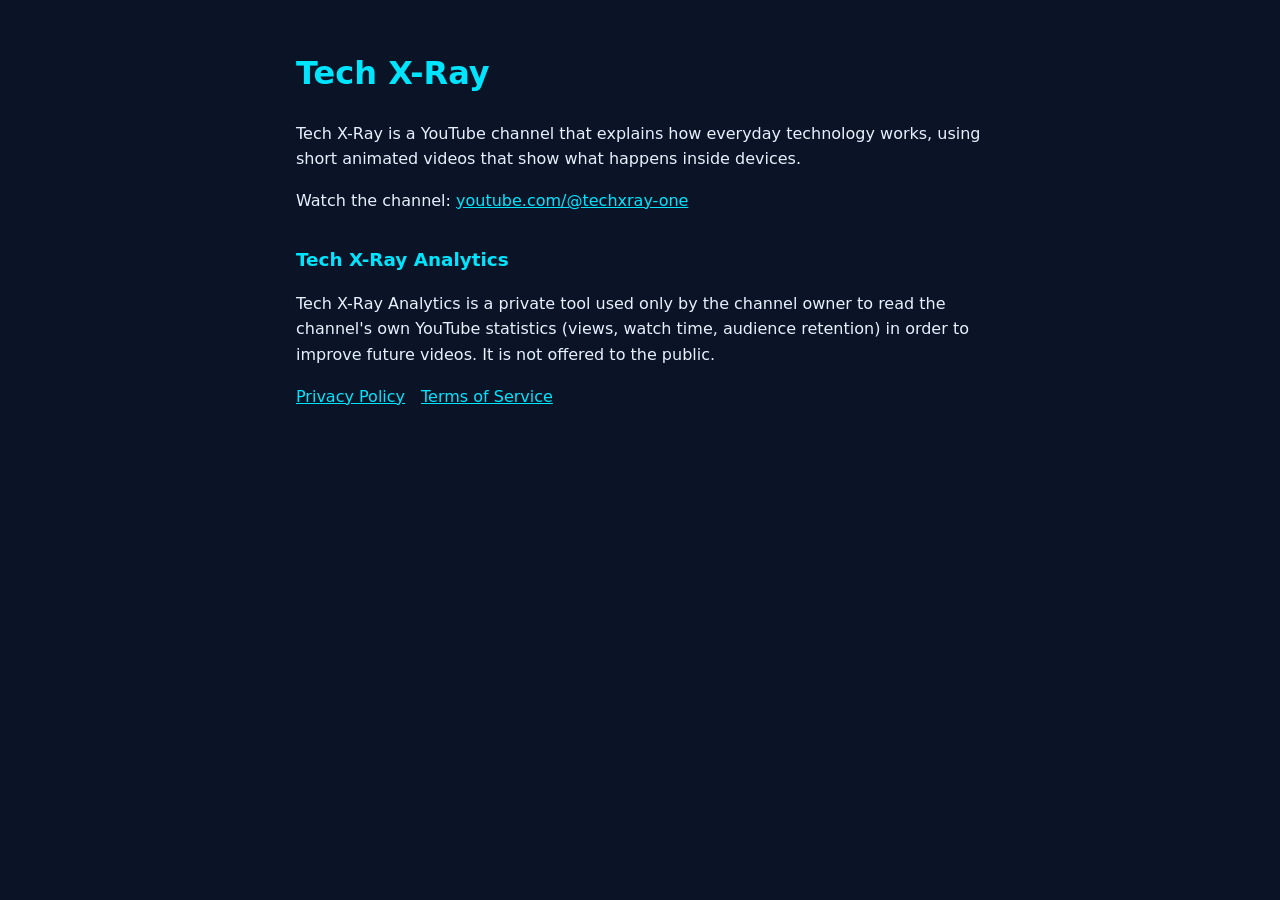
<file: index.html>
<!doctype html><html lang="en"><head><meta charset="utf-8"><meta name="viewport" content="width=device-width,initial-scale=1"><title>Tech X-Ray</title><link rel="stylesheet" href="style.css"></head>
<body><main>
<h1>Tech X-Ray</h1>
<p>Tech X-Ray is a YouTube channel that explains how everyday technology works, using short animated videos that show what happens inside devices.</p>
<p>Watch the channel: <a href="https://www.youtube.com/@techxray-one">youtube.com/@techxray-one</a></p>
<h2>Tech X-Ray Analytics</h2>
<p>Tech X-Ray Analytics is a private tool used only by the channel owner to read the channel's own YouTube statistics (views, watch time, audience retention) in order to improve future videos. It is not offered to the public.</p>
<nav><a href="privacy.html">Privacy Policy</a><a href="terms.html">Terms of Service</a></nav>
</main></body></html>
</file>
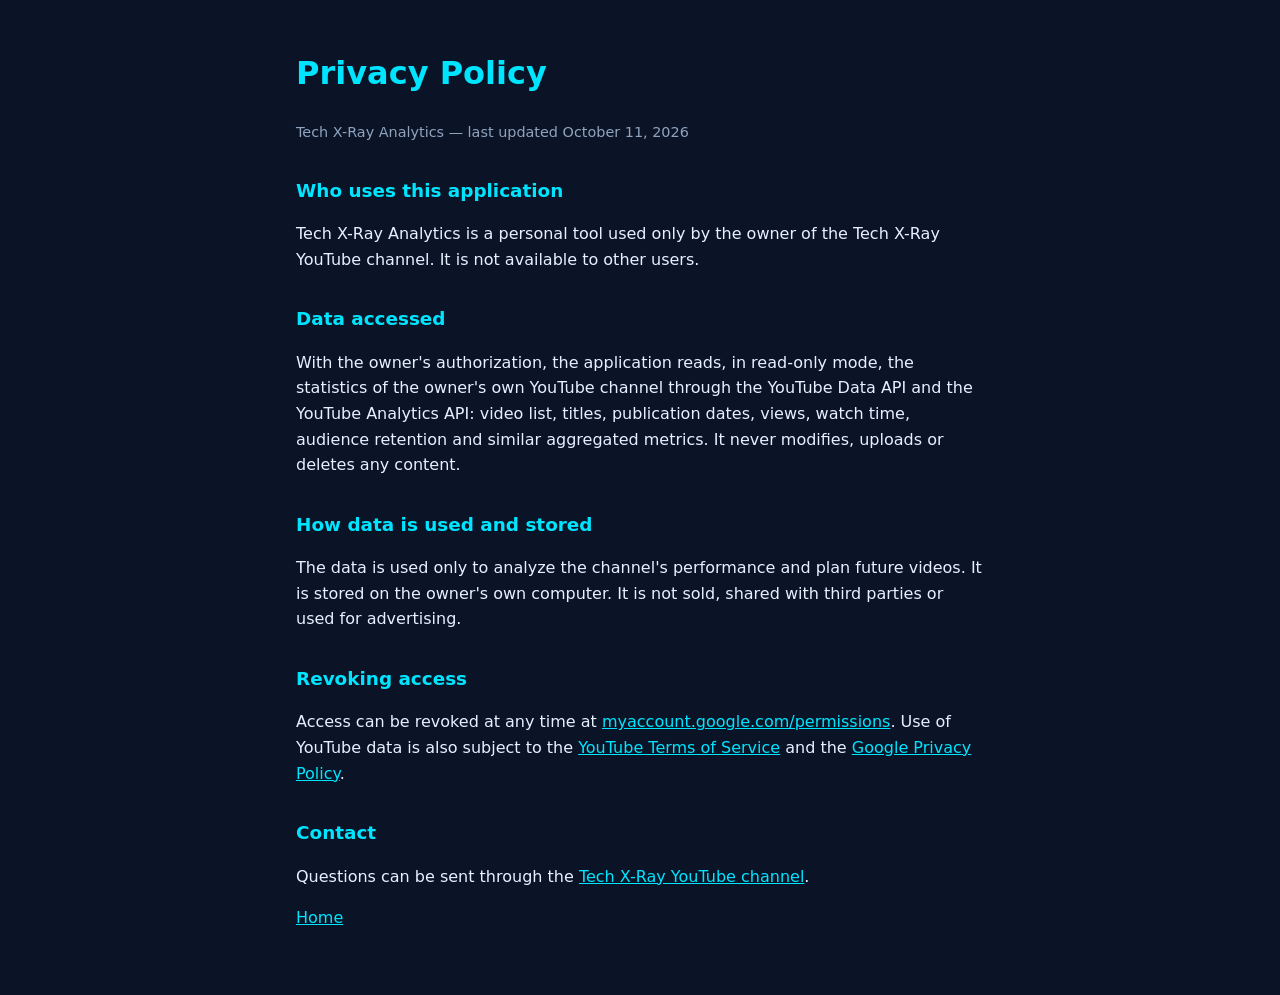
<file: privacy.html>
<!doctype html><html lang="en"><head><meta charset="utf-8"><meta name="viewport" content="width=device-width,initial-scale=1"><title>Privacy Policy</title><link rel="stylesheet" href="style.css"></head>
<body><main>
<h1>Privacy Policy</h1>
<p class="muted">Tech X-Ray Analytics — last updated October 11, 2026</p>
<h2>Who uses this application</h2>
<p>Tech X-Ray Analytics is a personal tool used only by the owner of the Tech X-Ray YouTube channel. It is not available to other users.</p>
<h2>Data accessed</h2>
<p>With the owner's authorization, the application reads, in read-only mode, the statistics of the owner's own YouTube channel through the YouTube Data API and the YouTube Analytics API: video list, titles, publication dates, views, watch time, audience retention and similar aggregated metrics. It never modifies, uploads or deletes any content.</p>
<h2>How data is used and stored</h2>
<p>The data is used only to analyze the channel's performance and plan future videos. It is stored on the owner's own computer. It is not sold, shared with third parties or used for advertising.</p>
<h2>Revoking access</h2>
<p>Access can be revoked at any time at <a href="https://myaccount.google.com/permissions">myaccount.google.com/permissions</a>. Use of YouTube data is also subject to the <a href="https://www.youtube.com/t/terms">YouTube Terms of Service</a> and the <a href="https://policies.google.com/privacy">Google Privacy Policy</a>.</p>
<h2>Contact</h2>
<p>Questions can be sent through the <a href="https://www.youtube.com/@techxray-one">Tech X-Ray YouTube channel</a>.</p>
<p><a href="index.html">Home</a></p>
</main></body></html>
</file>
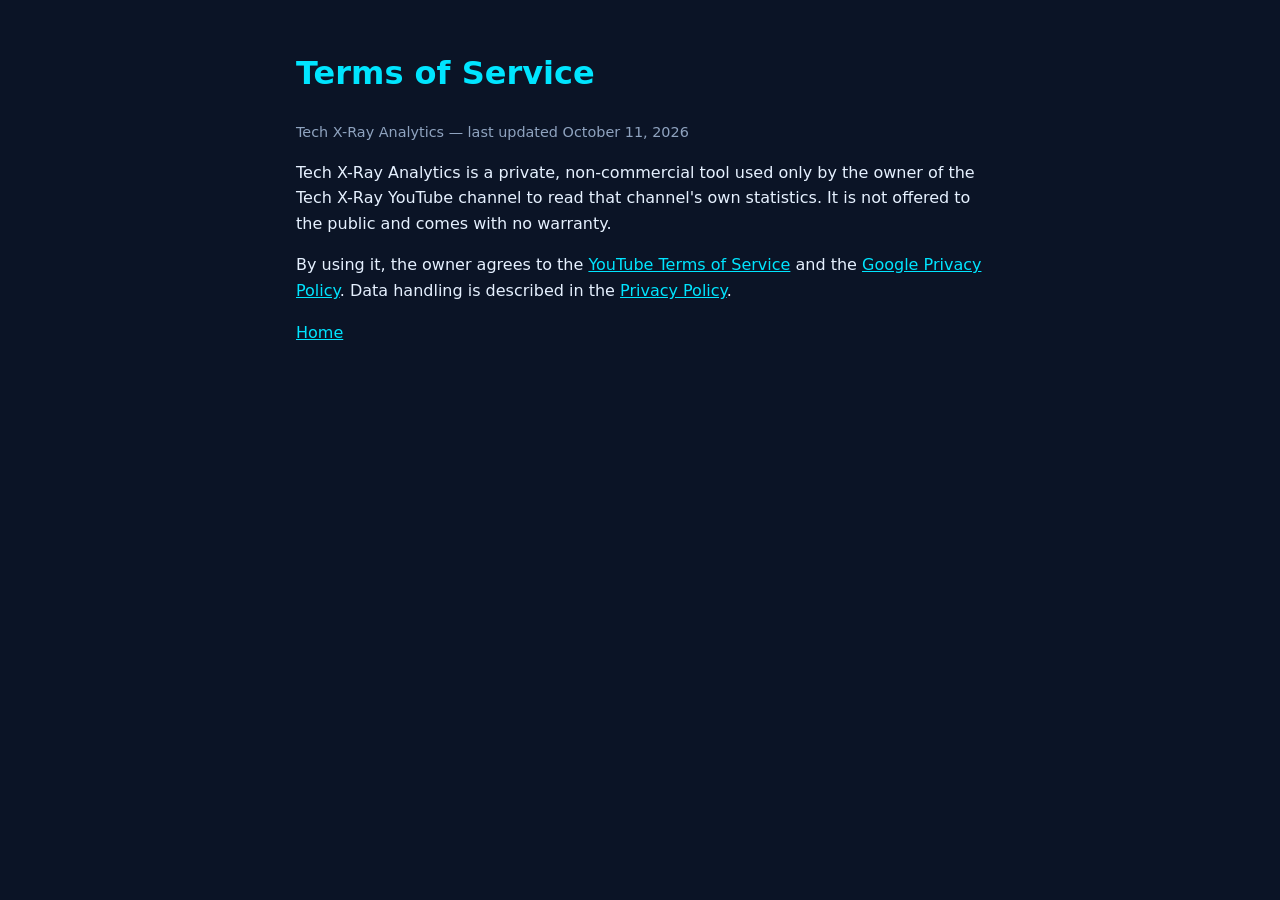
<file: terms.html>
<!doctype html><html lang="en"><head><meta charset="utf-8"><meta name="viewport" content="width=device-width,initial-scale=1"><title>Terms of Service</title><link rel="stylesheet" href="style.css"></head>
<body><main>
<h1>Terms of Service</h1>
<p class="muted">Tech X-Ray Analytics — last updated October 11, 2026</p>
<p>Tech X-Ray Analytics is a private, non-commercial tool used only by the owner of the Tech X-Ray YouTube channel to read that channel's own statistics. It is not offered to the public and comes with no warranty.</p>
<p>By using it, the owner agrees to the <a href="https://www.youtube.com/t/terms">YouTube Terms of Service</a> and the <a href="https://policies.google.com/privacy">Google Privacy Policy</a>. Data handling is described in the <a href="privacy.html">Privacy Policy</a>.</p>
<p><a href="index.html">Home</a></p>
</main></body></html>
</file>
<file: style.css>
:root{--bg:#0B1426;--fg:#E6F1FF;--accent:#00E5FF;--muted:#8FA3BF}
*{box-sizing:border-box}
body{margin:0;background:var(--bg);color:var(--fg);font:16px/1.6 system-ui,-apple-system,Segoe UI,Roboto,sans-serif}
main{max-width:720px;margin:0 auto;padding:48px 16px}
h1{color:var(--accent);margin-top:0}
h2{color:var(--accent);font-size:1.15rem;margin-top:2rem}
a{color:var(--accent)}
.muted{color:var(--muted);font-size:.9rem}
nav a{margin-right:16px}
</file>
